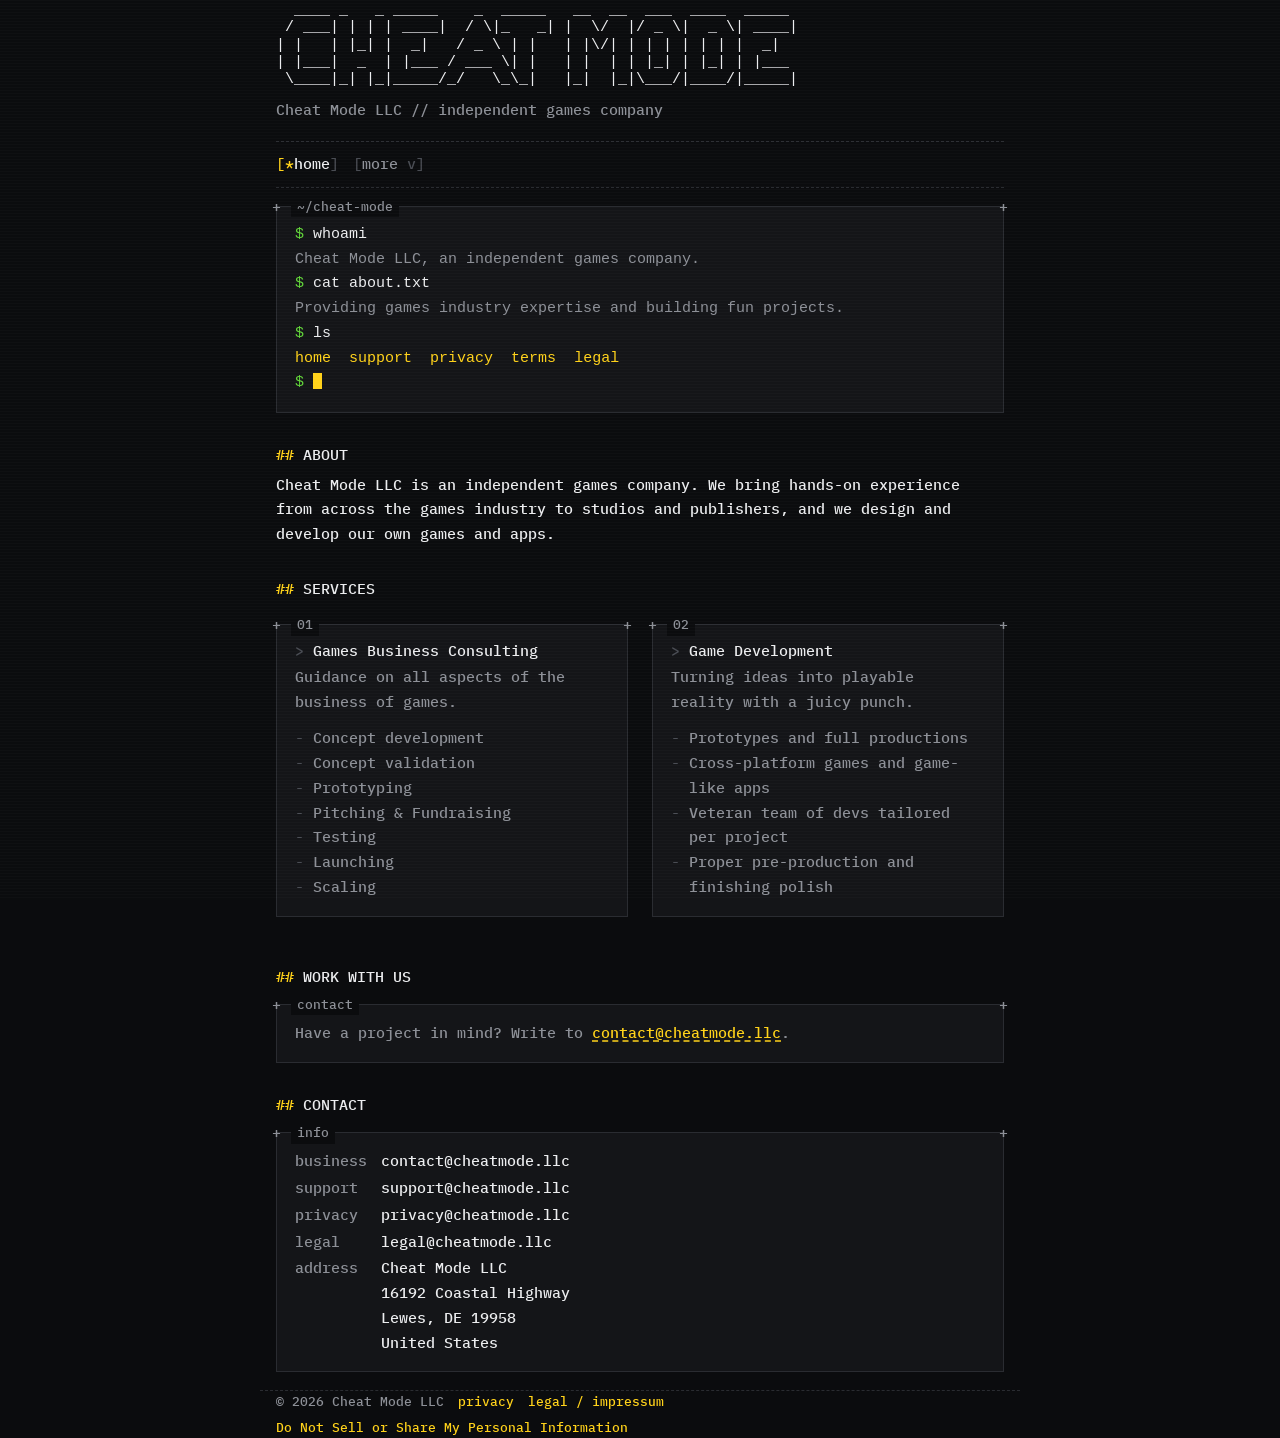
<file: index.html>
<!doctype html>
<html lang="en">
<head>
  <meta charset="utf-8">
  <meta name="viewport" content="width=device-width, initial-scale=1">
  <title>Cheat Mode LLC</title>
  <meta name="description" content="Cheat Mode LLC provides games industry expertise and builds fun projects.">
  <link rel="canonical" href="https://cheatmode.llc/">
  <meta name="theme-color" content="#0b0c0e">
  <meta name="referrer" content="strict-origin-when-cross-origin">
  <meta http-equiv="Content-Security-Policy" content="default-src 'self'; script-src 'self'; style-src 'self'; font-src 'self'; img-src 'self' data:; object-src 'none'; base-uri 'self'; form-action 'none'">
  <meta property="og:type" content="website">
  <meta property="og:site_name" content="Cheat Mode LLC">
  <meta property="og:title" content="Cheat Mode LLC">
  <meta property="og:description" content="Cheat Mode LLC provides games industry expertise and builds fun projects.">
  <meta property="og:url" content="https://cheatmode.llc/">
  <meta property="og:image" content="https://cheatmode.llc/assets/og-image.png">
  <meta property="og:image:width" content="1200">
  <meta property="og:image:height" content="630">
  <meta name="twitter:card" content="summary_large_image">
  <link rel="icon" href="assets/favicon.svg" type="image/svg+xml">
  <link rel="apple-touch-icon" href="assets/apple-touch-icon.png">
  <link rel="preload" href="assets/ibm-plex-mono-latin-500-normal.woff2" as="font" type="font/woff2" crossorigin>
  <link rel="stylesheet" href="assets/style.css">
</head>
<body>
  <header class="wrap">
    <a href="index.html" aria-label="Cheat Mode LLC home"><pre class="logo wide" aria-hidden="true">  ____ _   _ _____    _  _____   __  __  ___  ____  _____ 
 / ___| | | | ____|  / \|_   _| |  \/  |/ _ \|  _ \| ____|
| |   | |_| |  _|   / _ \ | |   | |\/| | | | | | | |  _|  
| |___|  _  | |___ / ___ \| |   | |  | | |_| | |_| | |___ 
 \____|_| |_|_____/_/   \_\_|   |_|  |_|\___/|____/|_____|</pre><pre class="logo stack" aria-hidden="true">  ____ _   _ _____    _  _____
 / ___| | | | ____|  / \|_   _|
| |   | |_| |  _|   / _ \ | |
| |___|  _  | |___ / ___ \| |
 \____|_| |_|_____/_/   \_\_|
 __  __  ___  ____  _____
|  \/  |/ _ \|  _ \| ____|
| |\/| | | | | | | |  _|
| |  | | |_| | |_| | |___
|_|  |_|\___/|____/|_____|</pre></a>
    <p class="tag">Cheat Mode LLC <span class="muted">// independent games company</span></p>
    <nav aria-label="Main">
      <a href="index.html" aria-current="page">home</a>
      <details class="more">
        <summary>more <span aria-hidden="true">v</span></summary>
        <div class="menu">
          <a href="support.html">support</a>
          <a href="privacy.html">privacy</a>
          <a href="terms.html">terms</a>
          <a href="legal.html">legal</a>
        </div>
      </details>
    </nav>
  </header>
  <main class="wrap">
    <h1 class="sr-only">Cheat Mode LLC</h1>
    <section class="box"><i class="c1"></i><i class="c2"></i>
      <span class="label">~/cheat-mode</span>
<pre class="term"><span class="p">$</span> <span class="c">whoami</span>
<span class="o">Cheat Mode LLC, an independent games company.</span>
<span class="p">$</span> <span class="c">cat about.txt</span>
<span class="o">Providing games industry expertise and building fun projects.</span>
<span class="p">$</span> <span class="c">ls</span>
<span class="o"><a href="index.html">home</a>  <a href="support.html">support</a>  <a href="privacy.html">privacy</a>  <a href="terms.html">terms</a>  <a href="legal.html">legal</a></span>
<span class="p">$</span> <span class="cursor" aria-hidden="true"></span></pre>
    </section>

    <h2>About</h2>
    <p>Cheat Mode LLC is an independent games company. We bring hands-on experience from across the games industry to studios and publishers, and we design and develop our own games and apps.</p>

    <h2>Services</h2>
    <div class="grid">
      <section class="box"><i class="c1"></i><i class="c2"></i>
        <span class="label">01</span>
        <h3>Games Business Consulting</h3>
        <p class="muted">Guidance on all aspects of the business of games.</p>
        <ul class="muted">
          <li>Concept development</li>
          <li>Concept validation</li>
          <li>Prototyping</li>
          <li>Pitching &amp; Fundraising</li>
          <li>Testing</li>
          <li>Launching</li>
          <li>Scaling</li>
        </ul>
      </section>
      <section class="box"><i class="c1"></i><i class="c2"></i>
        <span class="label">02</span>
        <h3>Game Development</h3>
        <p class="muted">Turning ideas into playable reality with a juicy punch.</p>
        <ul class="muted">
          <li>Prototypes and full productions</li>
          <li>Cross-platform games and game-like apps</li>
          <li>Veteran team of devs tailored per project</li>
          <li>Proper pre-production and finishing polish</li>
        </ul>
      </section>
    </div>

    <h2>Work with us</h2>
    <section class="box"><i class="c1"></i><i class="c2"></i>
      <span class="label">contact</span>
      <p class="muted">Have a project in mind? Write to <a href="mailto:contact@cheatmode.llc">contact@cheatmode.llc</a>.</p>
    </section>

    <h2>Contact</h2>
    <section class="box"><i class="c1"></i><i class="c2"></i>
      <span class="label">info</span>
      <dl>
        <dt>business</dt><dd>contact@cheatmode.llc</dd>
        <dt>support</dt><dd>support@cheatmode.llc</dd>
        <dt>privacy</dt><dd>privacy@cheatmode.llc</dd>
        <dt>legal</dt><dd>legal@cheatmode.llc</dd>
        <dt>address</dt><dd>Cheat Mode LLC<br>16192 Coastal Highway<br>Lewes, DE 19958<br>United States</dd>
      </dl>
    </section>

  </main>
  <footer class="wrap">
    <div class="row">
      <span>&copy; 2026 Cheat Mode LLC</span>
      <a href="privacy.html">privacy</a>
      <a href="legal.html">legal / impressum</a>
      <a href="privacy.html#choices">Do Not Sell or Share My Personal Information</a>
    </div>
  </footer>
  <script src="assets/nav.js" defer></script>
</body>
</html>
</file>
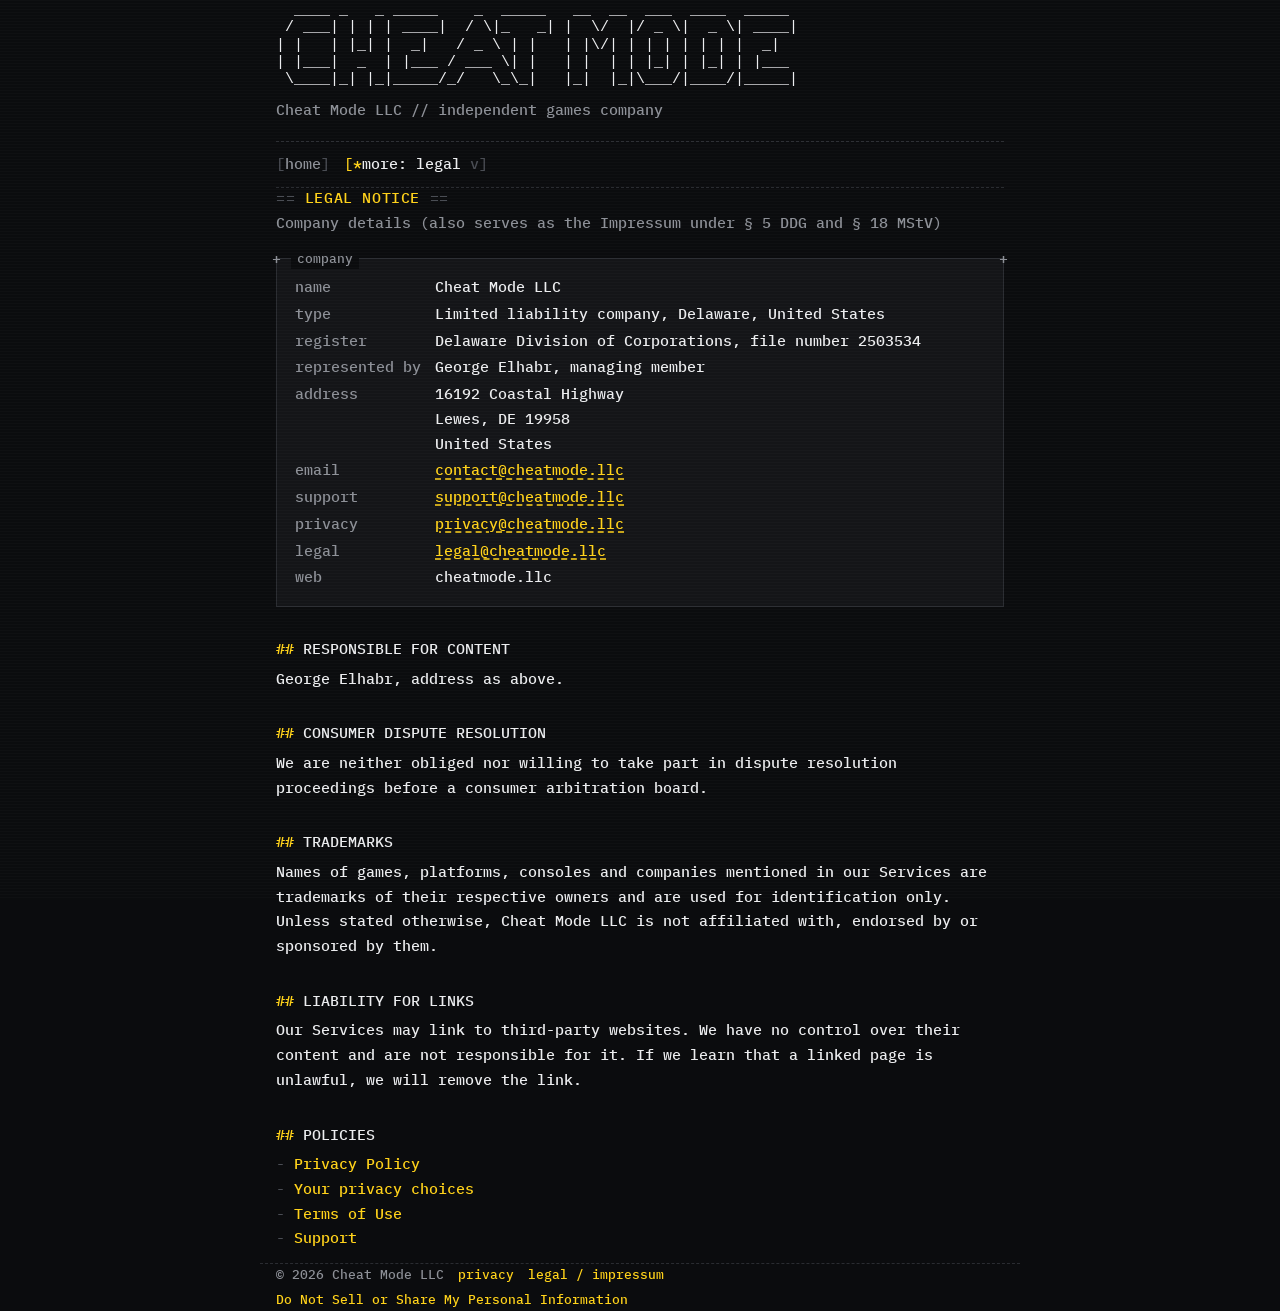
<file: legal.html>
<!doctype html>
<html lang="en">
<head>
  <meta charset="utf-8">
  <meta name="viewport" content="width=device-width, initial-scale=1">
  <title>Legal notice | Cheat Mode LLC</title>
  <meta name="description" content="Company details and trademark notice for Cheat Mode LLC.">
  <link rel="canonical" href="https://cheatmode.llc/legal">
  <meta name="theme-color" content="#0b0c0e">
  <meta name="referrer" content="strict-origin-when-cross-origin">
  <meta http-equiv="Content-Security-Policy" content="default-src 'self'; script-src 'self'; style-src 'self'; font-src 'self'; img-src 'self' data:; object-src 'none'; base-uri 'self'; form-action 'none'">
  <meta property="og:type" content="website">
  <meta property="og:site_name" content="Cheat Mode LLC">
  <meta property="og:title" content="Legal notice | Cheat Mode LLC">
  <meta property="og:description" content="Company details and trademark notice for Cheat Mode LLC.">
  <meta property="og:url" content="https://cheatmode.llc/legal">
  <meta property="og:image" content="https://cheatmode.llc/assets/og-image.png">
  <meta property="og:image:width" content="1200">
  <meta property="og:image:height" content="630">
  <meta name="twitter:card" content="summary_large_image">
  <link rel="icon" href="assets/favicon.svg" type="image/svg+xml">
  <link rel="apple-touch-icon" href="assets/apple-touch-icon.png">
  <link rel="preload" href="assets/ibm-plex-mono-latin-500-normal.woff2" as="font" type="font/woff2" crossorigin>
  <link rel="stylesheet" href="assets/style.css">
</head>
<body>
  <header class="wrap">
    <a href="index.html" aria-label="Cheat Mode LLC home"><pre class="logo wide" aria-hidden="true">  ____ _   _ _____    _  _____   __  __  ___  ____  _____ 
 / ___| | | | ____|  / \|_   _| |  \/  |/ _ \|  _ \| ____|
| |   | |_| |  _|   / _ \ | |   | |\/| | | | | | | |  _|  
| |___|  _  | |___ / ___ \| |   | |  | | |_| | |_| | |___ 
 \____|_| |_|_____/_/   \_\_|   |_|  |_|\___/|____/|_____|</pre><pre class="logo stack" aria-hidden="true">  ____ _   _ _____    _  _____
 / ___| | | | ____|  / \|_   _|
| |   | |_| |  _|   / _ \ | |
| |___|  _  | |___ / ___ \| |
 \____|_| |_|_____/_/   \_\_|
 __  __  ___  ____  _____
|  \/  |/ _ \|  _ \| ____|
| |\/| | | | | | | |  _|
| |  | | |_| | |_| | |___
|_|  |_|\___/|____/|_____|</pre></a>
    <p class="tag">Cheat Mode LLC <span class="muted">// independent games company</span></p>
    <nav aria-label="Main">
      <a href="index.html">home</a>
      <details class="more">
        <summary class="cur">more: legal <span aria-hidden="true">v</span></summary>
        <div class="menu">
          <a href="support.html">support</a>
          <a href="privacy.html">privacy</a>
          <a href="terms.html">terms</a>
          <a href="legal.html" aria-current="page">legal</a>
        </div>
      </details>
    </nav>
  </header>
  <main class="wrap">
    <h1>Legal notice</h1>
    <p class="meta">Company details (also serves as the Impressum under &sect; 5 DDG and &sect; 18 MStV)</p>

    <section class="box"><i class="c1"></i><i class="c2"></i>
      <span class="label">company</span>
      <dl>
        <dt>name</dt><dd>Cheat Mode LLC</dd>
        <dt>type</dt><dd>Limited liability company, Delaware, United States</dd>
        <dt>register</dt><dd>Delaware Division of Corporations, file number 2503534</dd>
        <dt>represented by</dt><dd>George Elhabr, managing member</dd>
        <dt>address</dt><dd>16192 Coastal Highway<br>Lewes, DE 19958<br>United States</dd>
        <dt>email</dt><dd><a href="mailto:contact@cheatmode.llc">contact@cheatmode.llc</a></dd>
        <dt>support</dt><dd><a href="mailto:support@cheatmode.llc">support@cheatmode.llc</a></dd>
        <dt>privacy</dt><dd><a href="mailto:privacy@cheatmode.llc">privacy@cheatmode.llc</a></dd>
        <dt>legal</dt><dd><a href="mailto:legal@cheatmode.llc">legal@cheatmode.llc</a></dd>
        <dt>web</dt><dd>cheatmode.llc</dd>
      </dl>
    </section>

    <h2>Responsible for content</h2>
    <p>George Elhabr, address as above.</p>

    <h2>Consumer dispute resolution</h2>
    <p>We are neither obliged nor willing to take part in dispute resolution proceedings before a consumer arbitration board.</p>

    <h2>Trademarks</h2>
    <p>Names of games, platforms, consoles and companies mentioned in our Services are trademarks of their respective owners and are used for identification only. Unless stated otherwise, Cheat Mode LLC is not affiliated with, endorsed by or sponsored by them.</p>

    <h2>Liability for links</h2>
    <p>Our Services may link to third-party websites. We have no control over their content and are not responsible for it. If we learn that a linked page is unlawful, we will remove the link.</p>

    <h2>Policies</h2>
    <ul>
      <li><a href="privacy.html">Privacy Policy</a></li>
      <li><a href="privacy.html#choices">Your privacy choices</a></li>
      <li><a href="terms.html">Terms of Use</a></li>
      <li><a href="support.html">Support</a></li>
    </ul>

  </main>
  <footer class="wrap">
    <div class="row">
      <span>&copy; 2026 Cheat Mode LLC</span>
      <a href="privacy.html">privacy</a>
      <a href="legal.html">legal / impressum</a>
      <a href="privacy.html#choices">Do Not Sell or Share My Personal Information</a>
    </div>
  </footer>
  <script src="assets/nav.js" defer></script>
</body>
</html>
</file>
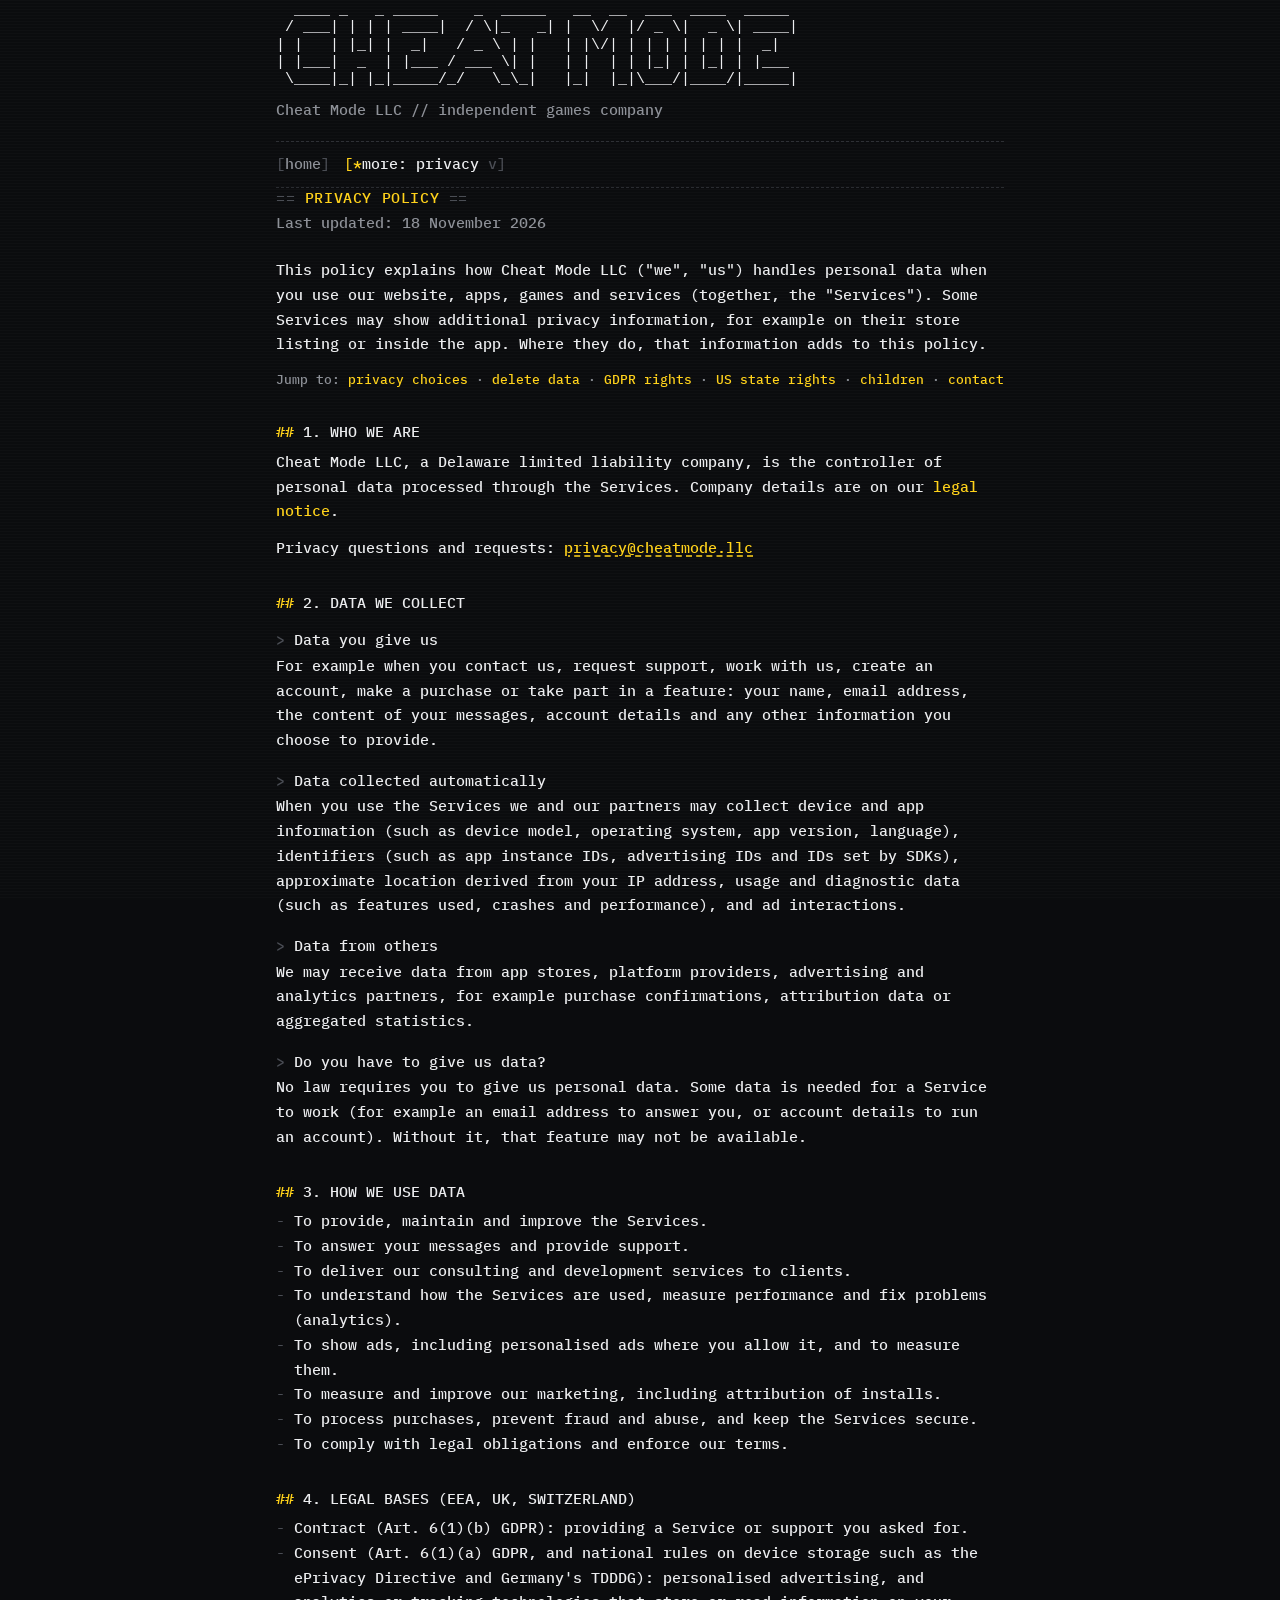
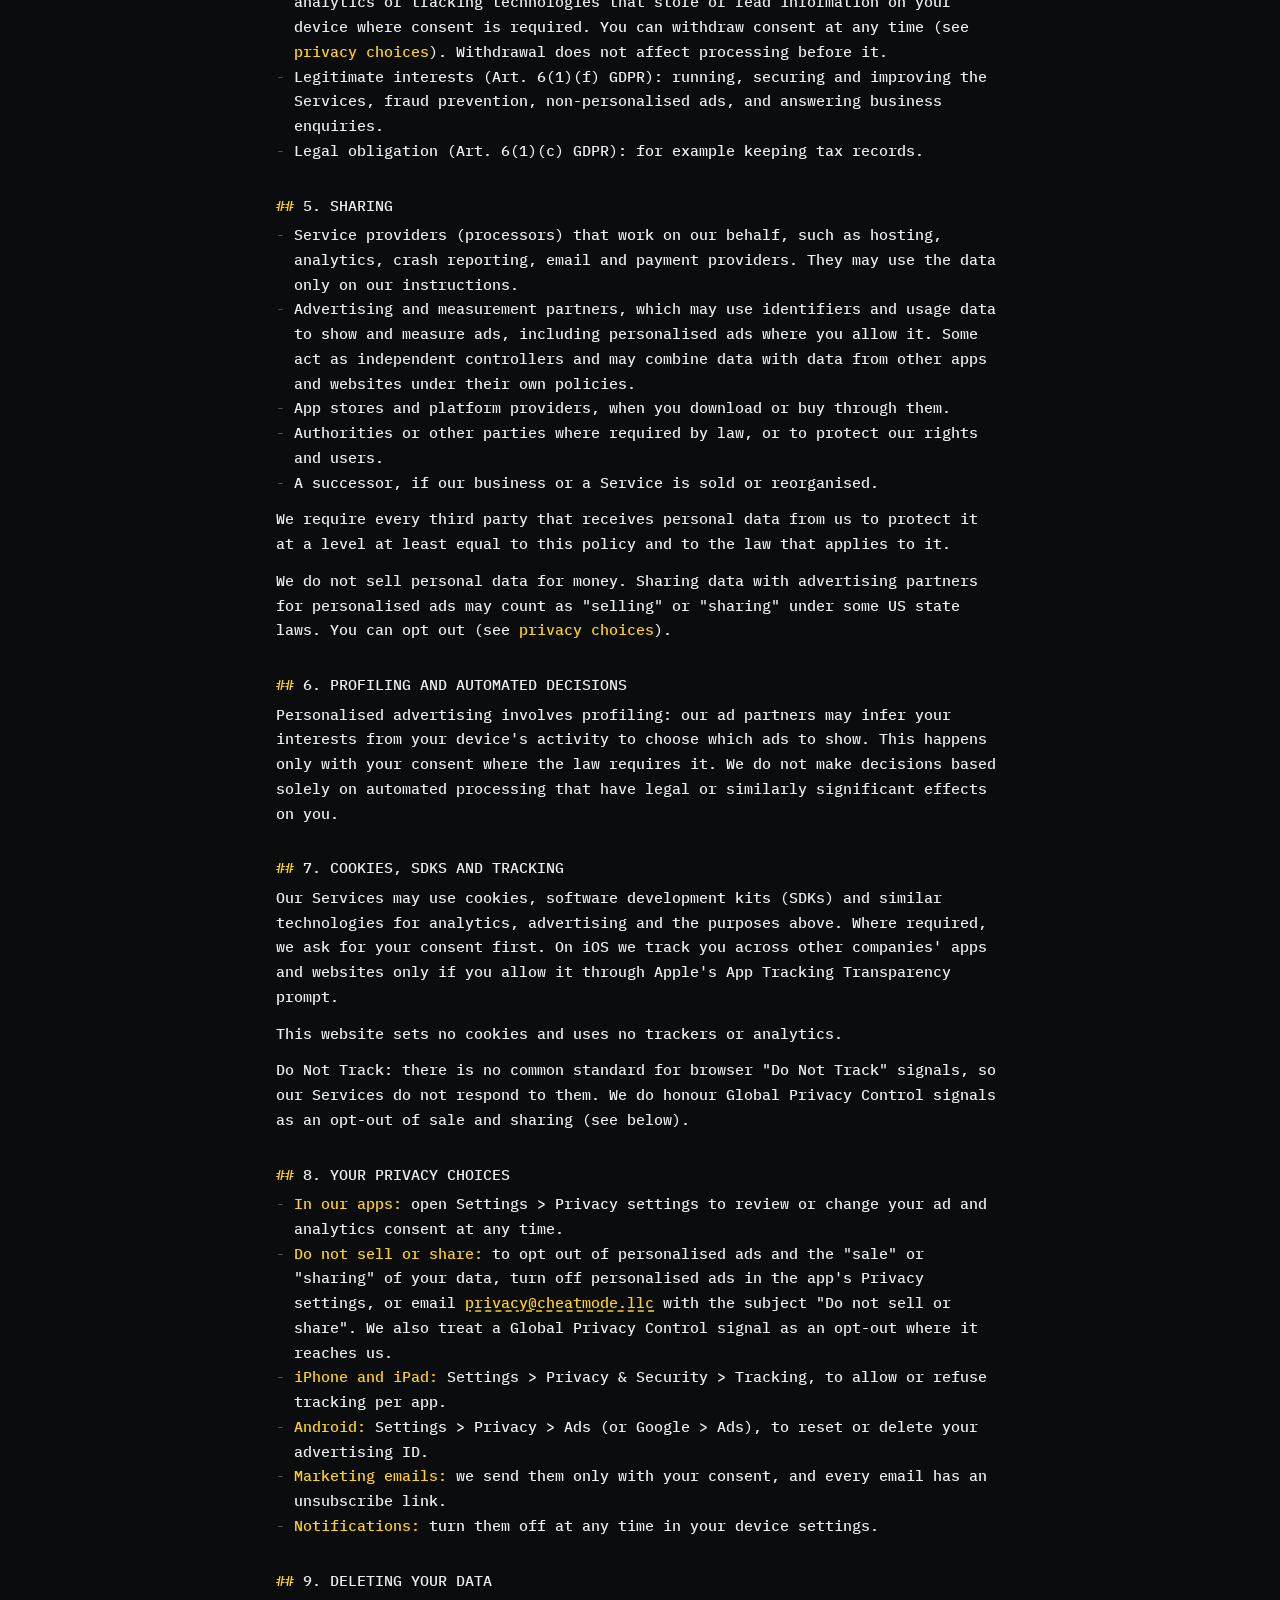
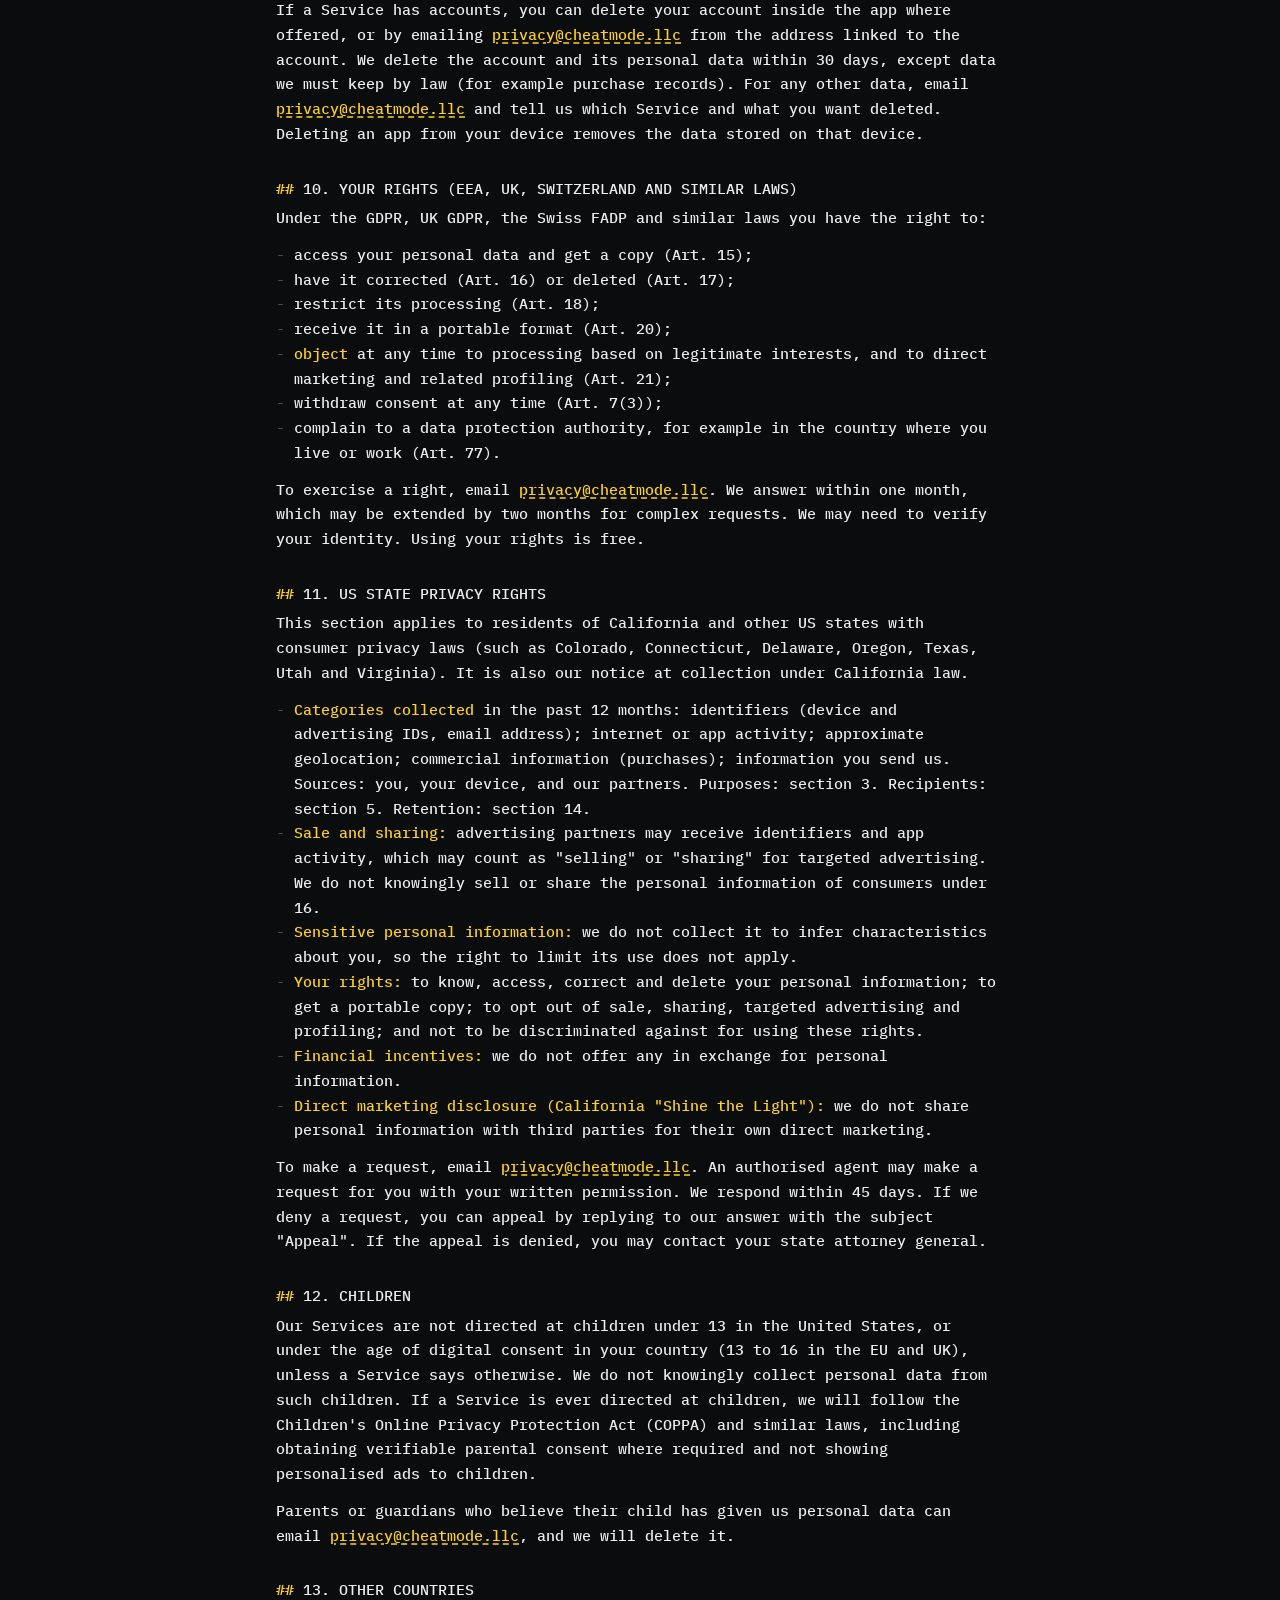
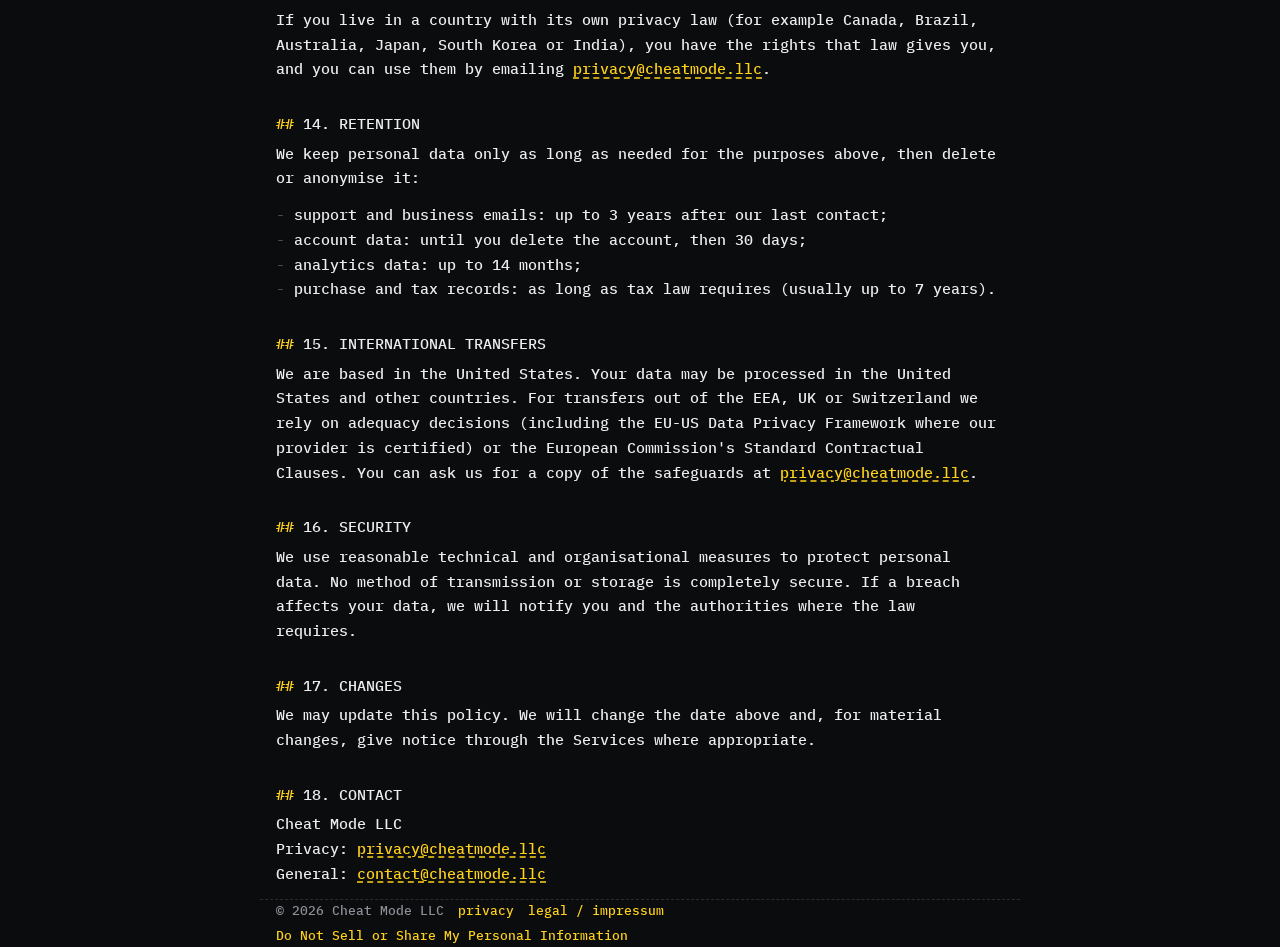
<file: privacy.html>
<!doctype html>
<html lang="en">
<head>
  <meta charset="utf-8">
  <meta name="viewport" content="width=device-width, initial-scale=1">
  <title>Privacy Policy | Cheat Mode LLC</title>
  <meta name="description" content="How Cheat Mode LLC handles personal data.">
  <link rel="canonical" href="https://cheatmode.llc/privacy">
  <meta name="theme-color" content="#0b0c0e">
  <meta name="referrer" content="strict-origin-when-cross-origin">
  <meta http-equiv="Content-Security-Policy" content="default-src 'self'; script-src 'self'; style-src 'self'; font-src 'self'; img-src 'self' data:; object-src 'none'; base-uri 'self'; form-action 'none'">
  <meta property="og:type" content="website">
  <meta property="og:site_name" content="Cheat Mode LLC">
  <meta property="og:title" content="Privacy Policy | Cheat Mode LLC">
  <meta property="og:description" content="How Cheat Mode LLC handles personal data.">
  <meta property="og:url" content="https://cheatmode.llc/privacy">
  <meta property="og:image" content="https://cheatmode.llc/assets/og-image.png">
  <meta property="og:image:width" content="1200">
  <meta property="og:image:height" content="630">
  <meta name="twitter:card" content="summary_large_image">
  <link rel="icon" href="assets/favicon.svg" type="image/svg+xml">
  <link rel="apple-touch-icon" href="assets/apple-touch-icon.png">
  <link rel="preload" href="assets/ibm-plex-mono-latin-500-normal.woff2" as="font" type="font/woff2" crossorigin>
  <link rel="stylesheet" href="assets/style.css">
</head>
<body>
  <header class="wrap">
    <a href="index.html" aria-label="Cheat Mode LLC home"><pre class="logo wide" aria-hidden="true">  ____ _   _ _____    _  _____   __  __  ___  ____  _____ 
 / ___| | | | ____|  / \|_   _| |  \/  |/ _ \|  _ \| ____|
| |   | |_| |  _|   / _ \ | |   | |\/| | | | | | | |  _|  
| |___|  _  | |___ / ___ \| |   | |  | | |_| | |_| | |___ 
 \____|_| |_|_____/_/   \_\_|   |_|  |_|\___/|____/|_____|</pre><pre class="logo stack" aria-hidden="true">  ____ _   _ _____    _  _____
 / ___| | | | ____|  / \|_   _|
| |   | |_| |  _|   / _ \ | |
| |___|  _  | |___ / ___ \| |
 \____|_| |_|_____/_/   \_\_|
 __  __  ___  ____  _____
|  \/  |/ _ \|  _ \| ____|
| |\/| | | | | | | |  _|
| |  | | |_| | |_| | |___
|_|  |_|\___/|____/|_____|</pre></a>
    <p class="tag">Cheat Mode LLC <span class="muted">// independent games company</span></p>
    <nav aria-label="Main">
      <a href="index.html">home</a>
      <details class="more">
        <summary class="cur">more: privacy <span aria-hidden="true">v</span></summary>
        <div class="menu">
          <a href="support.html">support</a>
          <a href="privacy.html" aria-current="page">privacy</a>
          <a href="terms.html">terms</a>
          <a href="legal.html">legal</a>
        </div>
      </details>
    </nav>
  </header>
  <main class="wrap">
    <h1>Privacy Policy</h1>
    <p class="meta">Last updated: 18 November 2026</p>

    <p>This policy explains how Cheat Mode LLC ("we", "us") handles personal data when you use our website, apps, games and services (together, the "Services"). Some Services may show additional privacy information, for example on their store listing or inside the app. Where they do, that information adds to this policy.</p>
    <p class="small">Jump to: <a href="privacy.html#choices">privacy choices</a> · <a href="privacy.html#delete">delete data</a> · <a href="privacy.html#rights">GDPR rights</a> · <a href="privacy.html#us-states">US state rights</a> · <a href="privacy.html#children">children</a> · <a href="privacy.html#contact">contact</a></p>

    <h2>1. Who we are</h2>
    <p>Cheat Mode LLC, a Delaware limited liability company, is the controller of personal data processed through the Services. Company details are on our <a href="legal.html">legal notice</a>.</p>
    <p>Privacy questions and requests: <a href="mailto:privacy@cheatmode.llc">privacy@cheatmode.llc</a></p>

    <h2>2. Data we collect</h2>
    <h3>Data you give us</h3>
    <p>For example when you contact us, request support, work with us, create an account, make a purchase or take part in a feature: your name, email address, the content of your messages, account details and any other information you choose to provide.</p>
    <h3>Data collected automatically</h3>
    <p>When you use the Services we and our partners may collect device and app information (such as device model, operating system, app version, language), identifiers (such as app instance IDs, advertising IDs and IDs set by SDKs), approximate location derived from your IP address, usage and diagnostic data (such as features used, crashes and performance), and ad interactions.</p>
    <h3>Data from others</h3>
    <p>We may receive data from app stores, platform providers, advertising and analytics partners, for example purchase confirmations, attribution data or aggregated statistics.</p>
    <h3>Do you have to give us data?</h3>
    <p>No law requires you to give us personal data. Some data is needed for a Service to work (for example an email address to answer you, or account details to run an account). Without it, that feature may not be available.</p>

    <h2>3. How we use data</h2>
    <ul>
      <li>To provide, maintain and improve the Services.</li>
      <li>To answer your messages and provide support.</li>
      <li>To deliver our consulting and development services to clients.</li>
      <li>To understand how the Services are used, measure performance and fix problems (analytics).</li>
      <li>To show ads, including personalised ads where you allow it, and to measure them.</li>
      <li>To measure and improve our marketing, including attribution of installs.</li>
      <li>To process purchases, prevent fraud and abuse, and keep the Services secure.</li>
      <li>To comply with legal obligations and enforce our terms.</li>
    </ul>

    <h2>4. Legal bases (EEA, UK, Switzerland)</h2>
    <ul>
      <li>Contract (Art. 6(1)(b) GDPR): providing a Service or support you asked for.</li>
      <li>Consent (Art. 6(1)(a) GDPR, and national rules on device storage such as the ePrivacy Directive and Germany's TDDDG): personalised advertising, and analytics or tracking technologies that store or read information on your device where consent is required. You can withdraw consent at any time (see <a href="privacy.html#choices">privacy choices</a>). Withdrawal does not affect processing before it.</li>
      <li>Legitimate interests (Art. 6(1)(f) GDPR): running, securing and improving the Services, fraud prevention, non-personalised ads, and answering business enquiries.</li>
      <li>Legal obligation (Art. 6(1)(c) GDPR): for example keeping tax records.</li>
    </ul>

    <h2>5. Sharing</h2>
    <ul>
      <li>Service providers (processors) that work on our behalf, such as hosting, analytics, crash reporting, email and payment providers. They may use the data only on our instructions.</li>
      <li>Advertising and measurement partners, which may use identifiers and usage data to show and measure ads, including personalised ads where you allow it. Some act as independent controllers and may combine data with data from other apps and websites under their own policies.</li>
      <li>App stores and platform providers, when you download or buy through them.</li>
      <li>Authorities or other parties where required by law, or to protect our rights and users.</li>
      <li>A successor, if our business or a Service is sold or reorganised.</li>
    </ul>
    <p>We require every third party that receives personal data from us to protect it at a level at least equal to this policy and to the law that applies to it.</p>
    <p>We do not sell personal data for money. Sharing data with advertising partners for personalised ads may count as "selling" or "sharing" under some US state laws. You can opt out (see <a href="privacy.html#choices">privacy choices</a>).</p>

    <h2>6. Profiling and automated decisions</h2>
    <p>Personalised advertising involves profiling: our ad partners may infer your interests from your device's activity to choose which ads to show. This happens only with your consent where the law requires it. We do not make decisions based solely on automated processing that have legal or similarly significant effects on you.</p>

    <h2>7. Cookies, SDKs and tracking</h2>
    <p>Our Services may use cookies, software development kits (SDKs) and similar technologies for analytics, advertising and the purposes above. Where required, we ask for your consent first. On iOS we track you across other companies' apps and websites only if you allow it through Apple's App Tracking Transparency prompt.</p>
    <p>This website sets no cookies and uses no trackers or analytics.</p>
    <p>Do Not Track: there is no common standard for browser "Do Not Track" signals, so our Services do not respond to them. We do honour Global Privacy Control signals as an opt-out of sale and sharing (see below).</p>

    <h2 id="choices">8. Your privacy choices</h2>
    <ul>
      <li><strong>In our apps:</strong> open Settings &gt; Privacy settings to review or change your ad and analytics consent at any time.</li>
      <li><strong>Do not sell or share:</strong> to opt out of personalised ads and the "sale" or "sharing" of your data, turn off personalised ads in the app's Privacy settings, or email <a href="mailto:privacy@cheatmode.llc">privacy@cheatmode.llc</a> with the subject "Do not sell or share". We also treat a Global Privacy Control signal as an opt-out where it reaches us.</li>
      <li><strong>iPhone and iPad:</strong> Settings &gt; Privacy &amp; Security &gt; Tracking, to allow or refuse tracking per app.</li>
      <li><strong>Android:</strong> Settings &gt; Privacy &gt; Ads (or Google &gt; Ads), to reset or delete your advertising ID.</li>
      <li><strong>Marketing emails:</strong> we send them only with your consent, and every email has an unsubscribe link.</li>
      <li><strong>Notifications:</strong> turn them off at any time in your device settings.</li>
    </ul>

    <h2 id="delete">9. Deleting your data</h2>
    <p>If a Service has accounts, you can delete your account inside the app where offered, or by emailing <a href="mailto:privacy@cheatmode.llc">privacy@cheatmode.llc</a> from the address linked to the account. We delete the account and its personal data within 30 days, except data we must keep by law (for example purchase records). For any other data, email <a href="mailto:privacy@cheatmode.llc">privacy@cheatmode.llc</a> and tell us which Service and what you want deleted. Deleting an app from your device removes the data stored on that device.</p>

    <h2 id="rights">10. Your rights (EEA, UK, Switzerland and similar laws)</h2>
    <p>Under the GDPR, UK GDPR, the Swiss FADP and similar laws you have the right to:</p>
    <ul>
      <li>access your personal data and get a copy (Art. 15);</li>
      <li>have it corrected (Art. 16) or deleted (Art. 17);</li>
      <li>restrict its processing (Art. 18);</li>
      <li>receive it in a portable format (Art. 20);</li>
      <li><strong>object</strong> at any time to processing based on legitimate interests, and to direct marketing and related profiling (Art. 21);</li>
      <li>withdraw consent at any time (Art. 7(3));</li>
      <li>complain to a data protection authority, for example in the country where you live or work (Art. 77).</li>
    </ul>
    <p>To exercise a right, email <a href="mailto:privacy@cheatmode.llc">privacy@cheatmode.llc</a>. We answer within one month, which may be extended by two months for complex requests. We may need to verify your identity. Using your rights is free.</p>

    <h2 id="us-states">11. US state privacy rights</h2>
    <p>This section applies to residents of California and other US states with consumer privacy laws (such as Colorado, Connecticut, Delaware, Oregon, Texas, Utah and Virginia). It is also our notice at collection under California law.</p>
    <ul>
      <li><strong>Categories collected</strong> in the past 12 months: identifiers (device and advertising IDs, email address); internet or app activity; approximate geolocation; commercial information (purchases); information you send us. Sources: you, your device, and our partners. Purposes: section 3. Recipients: section 5. Retention: section 14.</li>
      <li><strong>Sale and sharing:</strong> advertising partners may receive identifiers and app activity, which may count as "selling" or "sharing" for targeted advertising. We do not knowingly sell or share the personal information of consumers under 16.</li>
      <li><strong>Sensitive personal information:</strong> we do not collect it to infer characteristics about you, so the right to limit its use does not apply.</li>
      <li><strong>Your rights:</strong> to know, access, correct and delete your personal information; to get a portable copy; to opt out of sale, sharing, targeted advertising and profiling; and not to be discriminated against for using these rights.</li>
      <li><strong>Financial incentives:</strong> we do not offer any in exchange for personal information.</li>
      <li><strong>Direct marketing disclosure (California "Shine the Light"):</strong> we do not share personal information with third parties for their own direct marketing.</li>
    </ul>
    <p>To make a request, email <a href="mailto:privacy@cheatmode.llc">privacy@cheatmode.llc</a>. An authorised agent may make a request for you with your written permission. We respond within 45 days. If we deny a request, you can appeal by replying to our answer with the subject "Appeal". If the appeal is denied, you may contact your state attorney general.</p>

    <h2 id="children">12. Children</h2>
    <p>Our Services are not directed at children under 13 in the United States, or under the age of digital consent in your country (13 to 16 in the EU and UK), unless a Service says otherwise. We do not knowingly collect personal data from such children. If a Service is ever directed at children, we will follow the Children's Online Privacy Protection Act (COPPA) and similar laws, including obtaining verifiable parental consent where required and not showing personalised ads to children.</p>
    <p>Parents or guardians who believe their child has given us personal data can email <a href="mailto:privacy@cheatmode.llc">privacy@cheatmode.llc</a>, and we will delete it.</p>

    <h2>13. Other countries</h2>
    <p>If you live in a country with its own privacy law (for example Canada, Brazil, Australia, Japan, South Korea or India), you have the rights that law gives you, and you can use them by emailing <a href="mailto:privacy@cheatmode.llc">privacy@cheatmode.llc</a>.</p>

    <h2>14. Retention</h2>
    <p>We keep personal data only as long as needed for the purposes above, then delete or anonymise it:</p>
    <ul>
      <li>support and business emails: up to 3 years after our last contact;</li>
      <li>account data: until you delete the account, then 30 days;</li>
      <li>analytics data: up to 14 months;</li>
      <li>purchase and tax records: as long as tax law requires (usually up to 7 years).</li>
    </ul>

    <h2>15. International transfers</h2>
    <p>We are based in the United States. Your data may be processed in the United States and other countries. For transfers out of the EEA, UK or Switzerland we rely on adequacy decisions (including the EU-US Data Privacy Framework where our provider is certified) or the European Commission's Standard Contractual Clauses. You can ask us for a copy of the safeguards at <a href="mailto:privacy@cheatmode.llc">privacy@cheatmode.llc</a>.</p>

    <h2>16. Security</h2>
    <p>We use reasonable technical and organisational measures to protect personal data. No method of transmission or storage is completely secure. If a breach affects your data, we will notify you and the authorities where the law requires.</p>

    <h2>17. Changes</h2>
    <p>We may update this policy. We will change the date above and, for material changes, give notice through the Services where appropriate.</p>

    <h2 id="contact">18. Contact</h2>
    <p>Cheat Mode LLC<br>Privacy: <a href="mailto:privacy@cheatmode.llc">privacy@cheatmode.llc</a><br>General: <a href="mailto:contact@cheatmode.llc">contact@cheatmode.llc</a></p>

  </main>
  <footer class="wrap">
    <div class="row">
      <span>&copy; 2026 Cheat Mode LLC</span>
      <a href="privacy.html">privacy</a>
      <a href="legal.html">legal / impressum</a>
      <a href="privacy.html#choices">Do Not Sell or Share My Personal Information</a>
    </div>
  </footer>
  <script src="assets/nav.js" defer></script>
</body>
</html>
</file>
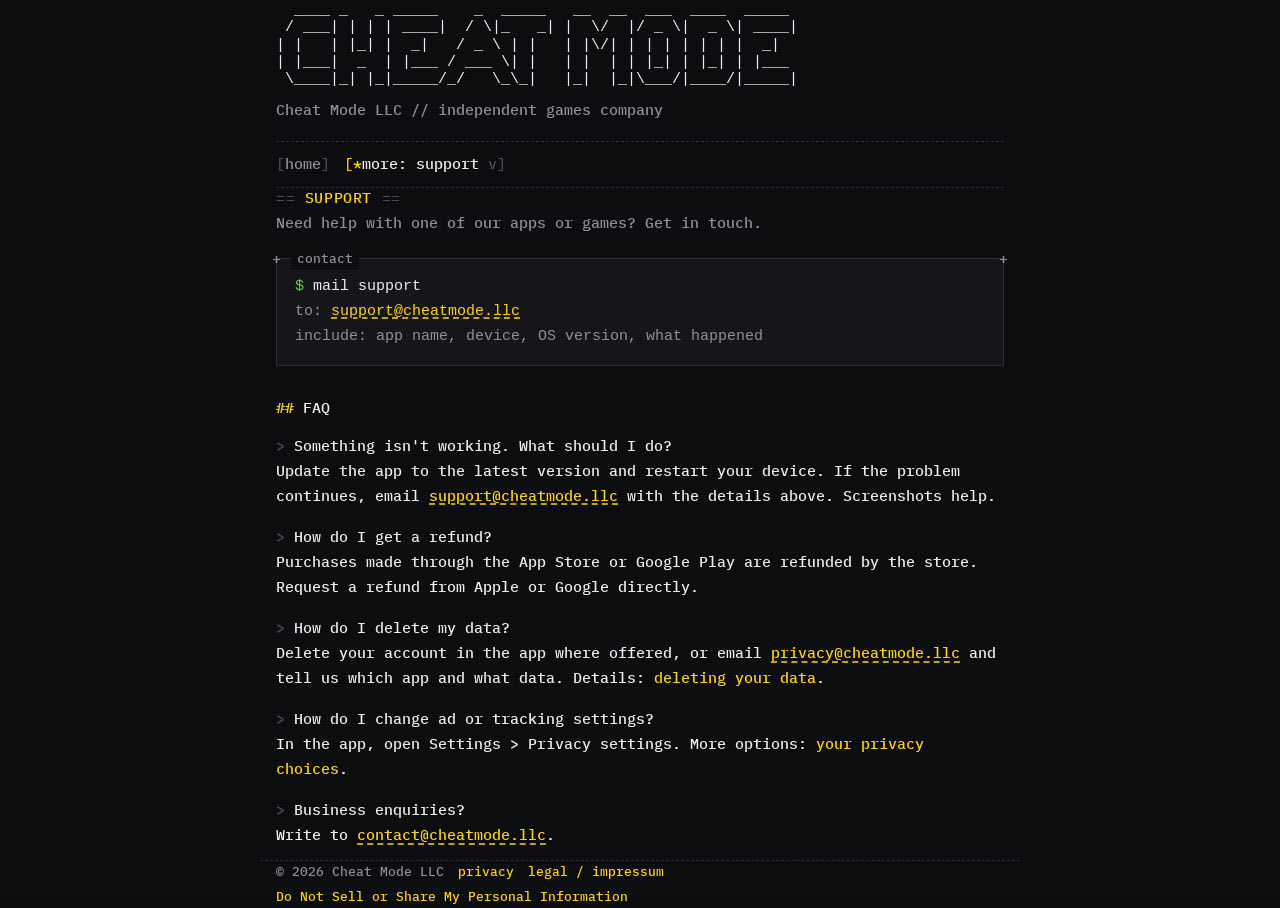
<file: support.html>
<!doctype html>
<html lang="en">
<head>
  <meta charset="utf-8">
  <meta name="viewport" content="width=device-width, initial-scale=1">
  <title>Support | Cheat Mode LLC</title>
  <meta name="description" content="Get help from Cheat Mode LLC.">
  <link rel="canonical" href="https://cheatmode.llc/support">
  <meta name="theme-color" content="#0b0c0e">
  <meta name="referrer" content="strict-origin-when-cross-origin">
  <meta http-equiv="Content-Security-Policy" content="default-src 'self'; script-src 'self'; style-src 'self'; font-src 'self'; img-src 'self' data:; object-src 'none'; base-uri 'self'; form-action 'none'">
  <meta property="og:type" content="website">
  <meta property="og:site_name" content="Cheat Mode LLC">
  <meta property="og:title" content="Support | Cheat Mode LLC">
  <meta property="og:description" content="Get help from Cheat Mode LLC.">
  <meta property="og:url" content="https://cheatmode.llc/support">
  <meta property="og:image" content="https://cheatmode.llc/assets/og-image.png">
  <meta property="og:image:width" content="1200">
  <meta property="og:image:height" content="630">
  <meta name="twitter:card" content="summary_large_image">
  <link rel="icon" href="assets/favicon.svg" type="image/svg+xml">
  <link rel="apple-touch-icon" href="assets/apple-touch-icon.png">
  <link rel="preload" href="assets/ibm-plex-mono-latin-500-normal.woff2" as="font" type="font/woff2" crossorigin>
  <link rel="stylesheet" href="assets/style.css">
</head>
<body>
  <header class="wrap">
    <a href="index.html" aria-label="Cheat Mode LLC home"><pre class="logo wide" aria-hidden="true">  ____ _   _ _____    _  _____   __  __  ___  ____  _____ 
 / ___| | | | ____|  / \|_   _| |  \/  |/ _ \|  _ \| ____|
| |   | |_| |  _|   / _ \ | |   | |\/| | | | | | | |  _|  
| |___|  _  | |___ / ___ \| |   | |  | | |_| | |_| | |___ 
 \____|_| |_|_____/_/   \_\_|   |_|  |_|\___/|____/|_____|</pre><pre class="logo stack" aria-hidden="true">  ____ _   _ _____    _  _____
 / ___| | | | ____|  / \|_   _|
| |   | |_| |  _|   / _ \ | |
| |___|  _  | |___ / ___ \| |
 \____|_| |_|_____/_/   \_\_|
 __  __  ___  ____  _____
|  \/  |/ _ \|  _ \| ____|
| |\/| | | | | | | |  _|
| |  | | |_| | |_| | |___
|_|  |_|\___/|____/|_____|</pre></a>
    <p class="tag">Cheat Mode LLC <span class="muted">// independent games company</span></p>
    <nav aria-label="Main">
      <a href="index.html">home</a>
      <details class="more">
        <summary class="cur">more: support <span aria-hidden="true">v</span></summary>
        <div class="menu">
          <a href="support.html" aria-current="page">support</a>
          <a href="privacy.html">privacy</a>
          <a href="terms.html">terms</a>
          <a href="legal.html">legal</a>
        </div>
      </details>
    </nav>
  </header>
  <main class="wrap">
    <h1>Support</h1>
    <p class="meta">Need help with one of our apps or games? Get in touch.</p>

    <section class="box"><i class="c1"></i><i class="c2"></i>
      <span class="label">contact</span>
<pre class="term"><span class="p">$</span> <span class="c">mail support</span>
<span class="o">to:</span> <a href="mailto:support@cheatmode.llc">support@cheatmode.llc</a>
<span class="o">include: app name, device, OS version, what happened</span></pre>
    </section>

    <h2>FAQ</h2>

    <h3>Something isn't working. What should I do?</h3>
    <p>Update the app to the latest version and restart your device. If the problem continues, email <a href="mailto:support@cheatmode.llc">support@cheatmode.llc</a> with the details above. Screenshots help.</p>

    <h3>How do I get a refund?</h3>
    <p>Purchases made through the App Store or Google Play are refunded by the store. Request a refund from Apple or Google directly.</p>

    <h3>How do I delete my data?</h3>
    <p>Delete your account in the app where offered, or email <a href="mailto:privacy@cheatmode.llc">privacy@cheatmode.llc</a> and tell us which app and what data. Details: <a href="privacy.html#delete">deleting your data</a>.</p>

    <h3>How do I change ad or tracking settings?</h3>
    <p>In the app, open Settings &gt; Privacy settings. More options: <a href="privacy.html#choices">your privacy choices</a>.</p>

    <h3>Business enquiries?</h3>
    <p>Write to <a href="mailto:contact@cheatmode.llc">contact@cheatmode.llc</a>.</p>

  </main>
  <footer class="wrap">
    <div class="row">
      <span>&copy; 2026 Cheat Mode LLC</span>
      <a href="privacy.html">privacy</a>
      <a href="legal.html">legal / impressum</a>
      <a href="privacy.html#choices">Do Not Sell or Share My Personal Information</a>
    </div>
  </footer>
  <script src="assets/nav.js" defer></script>
</body>
</html>
</file>
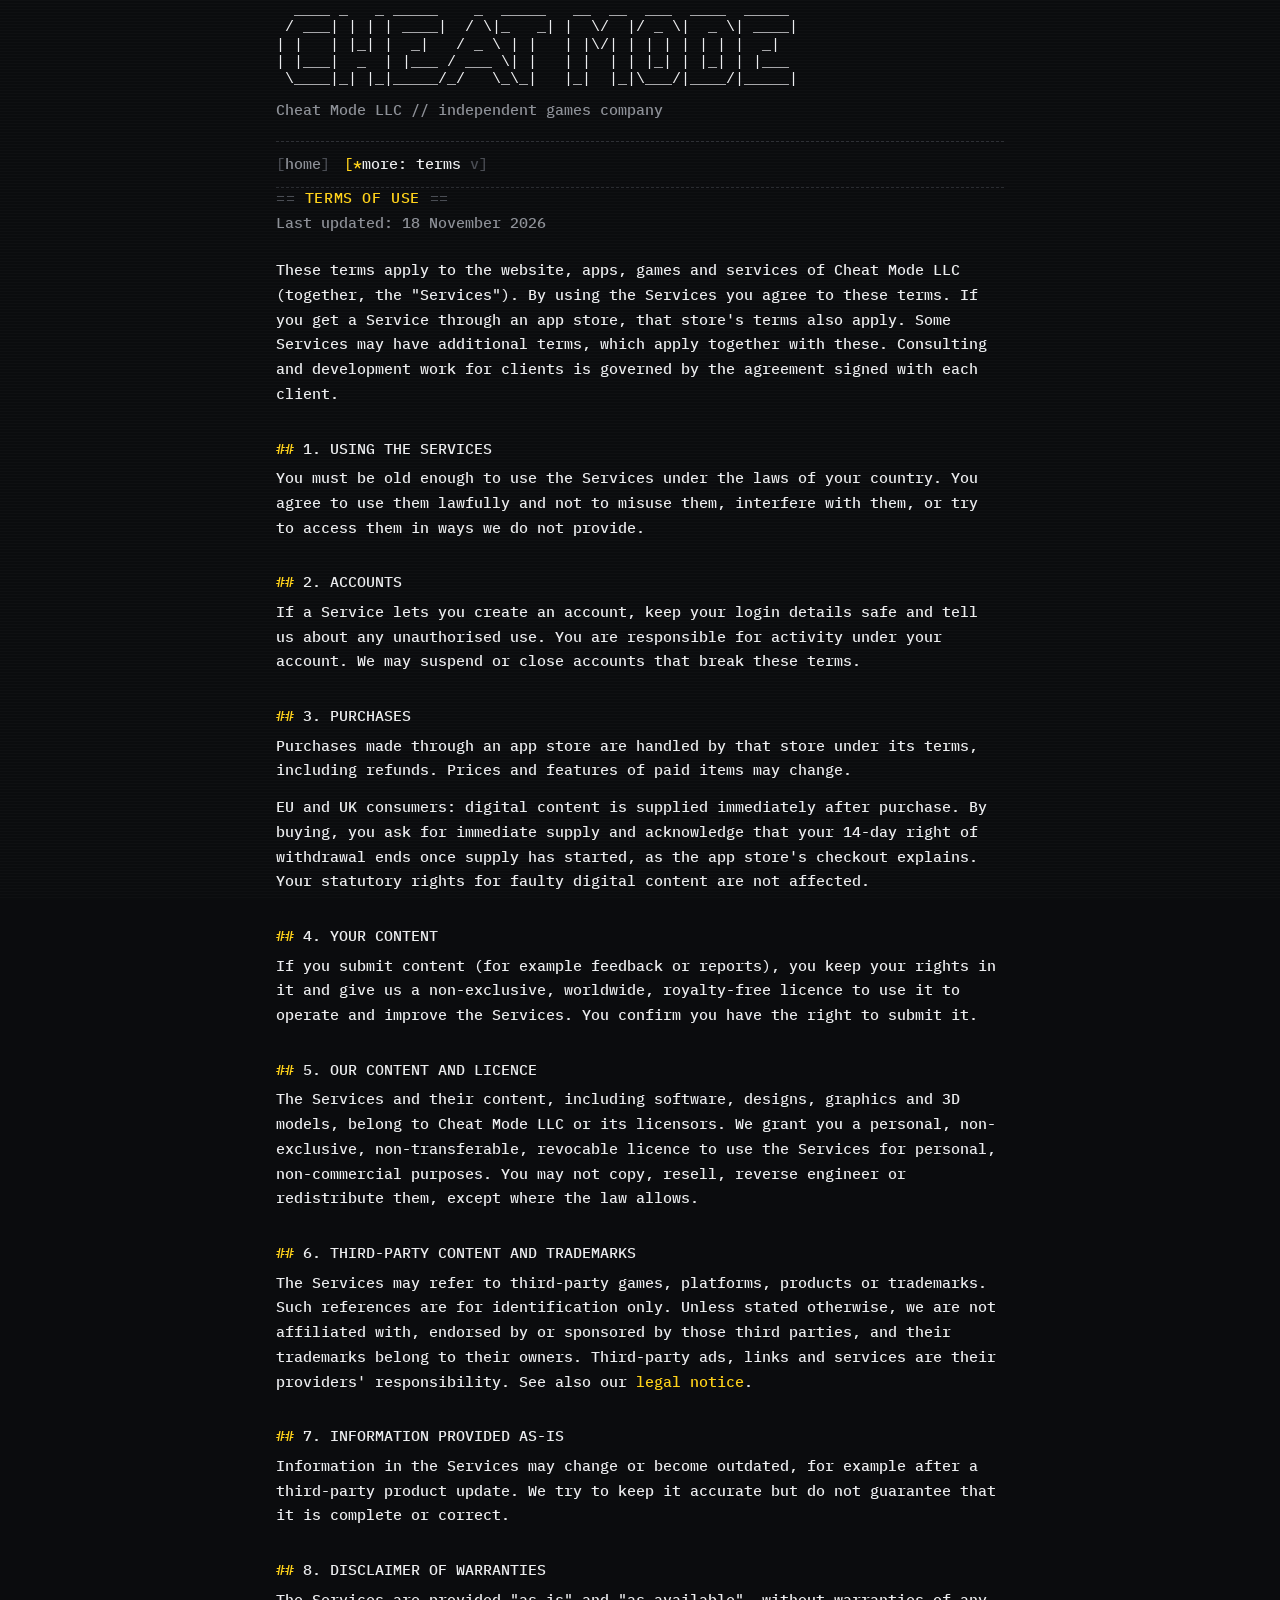
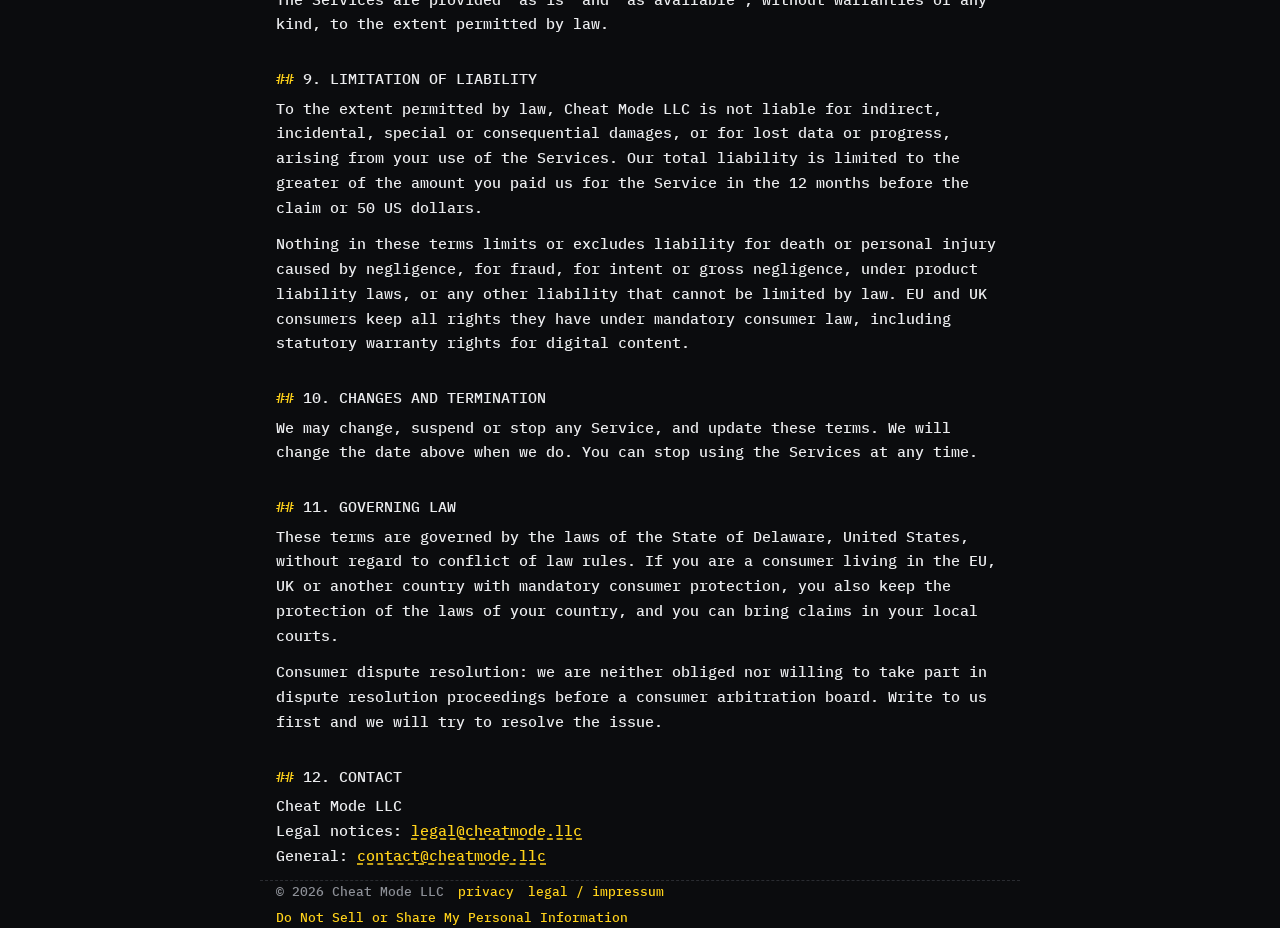
<file: terms.html>
<!doctype html>
<html lang="en">
<head>
  <meta charset="utf-8">
  <meta name="viewport" content="width=device-width, initial-scale=1">
  <title>Terms of Use | Cheat Mode LLC</title>
  <meta name="description" content="Terms of use for Cheat Mode LLC services.">
  <link rel="canonical" href="https://cheatmode.llc/terms">
  <meta name="theme-color" content="#0b0c0e">
  <meta name="referrer" content="strict-origin-when-cross-origin">
  <meta http-equiv="Content-Security-Policy" content="default-src 'self'; script-src 'self'; style-src 'self'; font-src 'self'; img-src 'self' data:; object-src 'none'; base-uri 'self'; form-action 'none'">
  <meta property="og:type" content="website">
  <meta property="og:site_name" content="Cheat Mode LLC">
  <meta property="og:title" content="Terms of Use | Cheat Mode LLC">
  <meta property="og:description" content="Terms of use for Cheat Mode LLC services.">
  <meta property="og:url" content="https://cheatmode.llc/terms">
  <meta property="og:image" content="https://cheatmode.llc/assets/og-image.png">
  <meta property="og:image:width" content="1200">
  <meta property="og:image:height" content="630">
  <meta name="twitter:card" content="summary_large_image">
  <link rel="icon" href="assets/favicon.svg" type="image/svg+xml">
  <link rel="apple-touch-icon" href="assets/apple-touch-icon.png">
  <link rel="preload" href="assets/ibm-plex-mono-latin-500-normal.woff2" as="font" type="font/woff2" crossorigin>
  <link rel="stylesheet" href="assets/style.css">
</head>
<body>
  <header class="wrap">
    <a href="index.html" aria-label="Cheat Mode LLC home"><pre class="logo wide" aria-hidden="true">  ____ _   _ _____    _  _____   __  __  ___  ____  _____ 
 / ___| | | | ____|  / \|_   _| |  \/  |/ _ \|  _ \| ____|
| |   | |_| |  _|   / _ \ | |   | |\/| | | | | | | |  _|  
| |___|  _  | |___ / ___ \| |   | |  | | |_| | |_| | |___ 
 \____|_| |_|_____/_/   \_\_|   |_|  |_|\___/|____/|_____|</pre><pre class="logo stack" aria-hidden="true">  ____ _   _ _____    _  _____
 / ___| | | | ____|  / \|_   _|
| |   | |_| |  _|   / _ \ | |
| |___|  _  | |___ / ___ \| |
 \____|_| |_|_____/_/   \_\_|
 __  __  ___  ____  _____
|  \/  |/ _ \|  _ \| ____|
| |\/| | | | | | | |  _|
| |  | | |_| | |_| | |___
|_|  |_|\___/|____/|_____|</pre></a>
    <p class="tag">Cheat Mode LLC <span class="muted">// independent games company</span></p>
    <nav aria-label="Main">
      <a href="index.html">home</a>
      <details class="more">
        <summary class="cur">more: terms <span aria-hidden="true">v</span></summary>
        <div class="menu">
          <a href="support.html">support</a>
          <a href="privacy.html">privacy</a>
          <a href="terms.html" aria-current="page">terms</a>
          <a href="legal.html">legal</a>
        </div>
      </details>
    </nav>
  </header>
  <main class="wrap">
    <h1>Terms of Use</h1>
    <p class="meta">Last updated: 18 November 2026</p>

    <p>These terms apply to the website, apps, games and services of Cheat Mode LLC (together, the "Services"). By using the Services you agree to these terms. If you get a Service through an app store, that store's terms also apply. Some Services may have additional terms, which apply together with these. Consulting and development work for clients is governed by the agreement signed with each client.</p>

    <h2>1. Using the Services</h2>
    <p>You must be old enough to use the Services under the laws of your country. You agree to use them lawfully and not to misuse them, interfere with them, or try to access them in ways we do not provide.</p>

    <h2>2. Accounts</h2>
    <p>If a Service lets you create an account, keep your login details safe and tell us about any unauthorised use. You are responsible for activity under your account. We may suspend or close accounts that break these terms.</p>

    <h2>3. Purchases</h2>
    <p>Purchases made through an app store are handled by that store under its terms, including refunds. Prices and features of paid items may change.</p>
    <p>EU and UK consumers: digital content is supplied immediately after purchase. By buying, you ask for immediate supply and acknowledge that your 14-day right of withdrawal ends once supply has started, as the app store's checkout explains. Your statutory rights for faulty digital content are not affected.</p>

    <h2>4. Your content</h2>
    <p>If you submit content (for example feedback or reports), you keep your rights in it and give us a non-exclusive, worldwide, royalty-free licence to use it to operate and improve the Services. You confirm you have the right to submit it.</p>

    <h2>5. Our content and licence</h2>
    <p>The Services and their content, including software, designs, graphics and 3D models, belong to Cheat Mode LLC or its licensors. We grant you a personal, non-exclusive, non-transferable, revocable licence to use the Services for personal, non-commercial purposes. You may not copy, resell, reverse engineer or redistribute them, except where the law allows.</p>

    <h2>6. Third-party content and trademarks</h2>
    <p>The Services may refer to third-party games, platforms, products or trademarks. Such references are for identification only. Unless stated otherwise, we are not affiliated with, endorsed by or sponsored by those third parties, and their trademarks belong to their owners. Third-party ads, links and services are their providers' responsibility. See also our <a href="legal.html">legal notice</a>.</p>

    <h2>7. Information provided as-is</h2>
    <p>Information in the Services may change or become outdated, for example after a third-party product update. We try to keep it accurate but do not guarantee that it is complete or correct.</p>

    <h2>8. Disclaimer of warranties</h2>
    <p>The Services are provided "as is" and "as available", without warranties of any kind, to the extent permitted by law.</p>

    <h2>9. Limitation of liability</h2>
    <p>To the extent permitted by law, Cheat Mode LLC is not liable for indirect, incidental, special or consequential damages, or for lost data or progress, arising from your use of the Services. Our total liability is limited to the greater of the amount you paid us for the Service in the 12 months before the claim or 50 US dollars.</p>
    <p>Nothing in these terms limits or excludes liability for death or personal injury caused by negligence, for fraud, for intent or gross negligence, under product liability laws, or any other liability that cannot be limited by law. EU and UK consumers keep all rights they have under mandatory consumer law, including statutory warranty rights for digital content.</p>

    <h2>10. Changes and termination</h2>
    <p>We may change, suspend or stop any Service, and update these terms. We will change the date above when we do. You can stop using the Services at any time.</p>

    <h2>11. Governing law</h2>
    <p>These terms are governed by the laws of the State of Delaware, United States, without regard to conflict of law rules. If you are a consumer living in the EU, UK or another country with mandatory consumer protection, you also keep the protection of the laws of your country, and you can bring claims in your local courts.</p>
    <p>Consumer dispute resolution: we are neither obliged nor willing to take part in dispute resolution proceedings before a consumer arbitration board. Write to us first and we will try to resolve the issue.</p>

    <h2>12. Contact</h2>
    <p>Cheat Mode LLC<br>Legal notices: <a href="mailto:legal@cheatmode.llc">legal@cheatmode.llc</a><br>General: <a href="mailto:contact@cheatmode.llc">contact@cheatmode.llc</a></p>

  </main>
  <footer class="wrap">
    <div class="row">
      <span>&copy; 2026 Cheat Mode LLC</span>
      <a href="privacy.html">privacy</a>
      <a href="legal.html">legal / impressum</a>
      <a href="privacy.html#choices">Do Not Sell or Share My Personal Information</a>
    </div>
  </footer>
  <script src="assets/nav.js" defer></script>
</body>
</html>
</file>
<file: assets/style.css>
@font-face {
  font-family: "Plex Mono";
  src: url("ibm-plex-mono-latin-500-normal.woff2") format("woff2");
  font-weight: 400 700;
  font-display: swap;
}

:root {
  color-scheme: dark;
  --bg: #0b0c0e;
  --panel: #141518;
  --fg: #ecedef;
  --muted: #8d9097;
  --dim: #4a4d54;
  --line: #2a2c31;
  --hot: #ffd21a;
  --red: #ff3b3b;
  --green: #62d63a;
  --blue: #3f8cff;
  --mono: "Plex Mono", ui-monospace, "SFMono-Regular", Menlo, Consolas, monospace;
}

* { box-sizing: border-box; }
html { -webkit-text-size-adjust: 100%; }
body {
  margin: 0;
  background: var(--bg);
  color: var(--fg);
  font: 15px/1.65 var(--mono);
  overflow-x: hidden;
}
/* faint scanlines */
body::before {
  content: "";
  position: fixed; inset: 0;
  pointer-events: none;
  background: repeating-linear-gradient(to bottom, rgba(255,255,255,.018) 0 1px, transparent 1px 3px);
  z-index: 10;
}

a { color: var(--hot); text-decoration: none; }
a:hover, a:focus-visible { background: var(--hot); color: var(--bg); outline: none; }
::selection { background: var(--hot); color: var(--bg); }

.wrap { max-width: 760px; margin: 0 auto; padding: 0 16px; }

/* ---------- header ---------- */
header { padding: 28px 0 8px; }
.logo {
  margin: 0;
  /* figlet art is 58 columns; 1ch of Plex Mono = 0.6em */
  font-size: min(15px, calc((100vw - 32px) / 35.5));
  line-height: 1.15;
  color: var(--fg);
  white-space: pre;
  overflow: hidden;
}
.logo { padding-top: 2px; }
.logo.stack { display: none; font-size: min(15px, calc((100vw - 32px) / 19)); }
@media (max-width: 560px) {
  .logo.wide { display: none; }
  .logo.stack { display: block; }
}
.logo:hover { background: none; color: var(--fg); }
.tag { color: var(--muted); margin: 10px 0 0; }

nav {
  display: flex; flex-wrap: wrap; gap: 4px 14px;
  margin: 18px 0 0;
  padding: 10px 0;
  border-top: 1px dashed var(--line);
  border-bottom: 1px dashed var(--line);
}
nav a { color: var(--muted); }
nav a::before { content: "["; color: var(--dim); }
nav a::after { content: "]"; color: var(--dim); }
nav a[aria-current="page"] { color: var(--fg); }
nav a[aria-current="page"]::before { content: "[*"; color: var(--hot); }
nav { align-items: baseline; }
.more { position: relative; }
.more summary { list-style: none; cursor: pointer; color: var(--muted); }
.more summary::-webkit-details-marker { display: none; }
.more summary::before { content: "["; color: var(--dim); }
.more summary::after { content: "]"; color: var(--dim); }
.more summary.cur { color: var(--fg); }
.more summary.cur::before { content: "[*"; color: var(--hot); }
.more summary:hover, .more summary:focus-visible { background: var(--hot); color: var(--bg); outline: none; }
.more summary:hover::before, .more summary:hover::after, .more summary:focus-visible::before, .more summary:focus-visible::after { color: inherit; }
.more[open] summary span { display: inline-block; transform: rotate(180deg); }
.more .menu {
  position: absolute; top: calc(100% + 8px); left: 0; z-index: 20;
  display: flex; flex-direction: column; gap: 2px;
  min-width: 15ch; padding: 10px 14px;
  background: var(--panel); border: 1px solid var(--line);
  box-shadow: 4px 4px 0 var(--bg), 5px 5px 0 var(--line);
}
.more .menu a { white-space: nowrap; }
nav a:hover::before, nav a:hover::after { color: inherit; }

/* ---------- content ---------- */
main { padding: 26px 0 40px; }

h1, h2, h3 { font-weight: 500; margin: 0; line-height: 1.3; }
h1 { font-size: 15px; color: var(--hot); text-transform: uppercase; letter-spacing: .04em; margin: 0 0 4px; }
h1::before { content: "== "; color: var(--dim); }
h1::after { content: " =="; color: var(--dim); }
h2 { font-size: 15px; margin: 32px 0 8px; text-transform: uppercase; }
h2::before { content: "## "; color: var(--hot); }
h3 { font-size: 15px; margin: 18px 0 4px; color: var(--fg); }
h3::before { content: "> "; color: var(--dim); }
p, ul, ol { margin: 0 0 12px; }
.meta { color: var(--muted); margin-bottom: 22px; }
ul { list-style: none; padding-left: 0; }
ul li { padding-left: 2ch; position: relative; }
ul li::before { content: "-"; position: absolute; left: 0; color: var(--dim); }
ol { padding-left: 3ch; }
ol li::marker { color: var(--hot); }
strong { font-weight: 500; color: var(--hot); }
.muted { color: var(--muted); }
hr { border: 0; margin: 28px 0; height: 1.65em; color: var(--dim); overflow: hidden; }
hr::before { content: "--------------------------------------------------------------------------------------------------------"; display: block; white-space: nowrap; }

/* ASCII box: + corners drawn with pseudo elements */
.box {
  position: relative;
  border: 1px solid var(--line);
  background: var(--panel);
  padding: 16px 18px;
  margin: 18px 0;
}
.box::before, .box::after, .box > .c1, .box > .c2 {
  content: "+"; position: absolute; color: var(--muted);
  line-height: 1; font-size: 15px; width: 1ch; text-align: center;
}
.box::before { top: -8px; left: -5px; }
.box::after { top: -8px; right: -5px; }
.box > .c1 { bottom: -7px; left: -5px; }
.box > .c2 { bottom: -7px; right: -5px; }
.box .label {
  position: absolute; top: -.85em; left: 14px;
  background: var(--bg); padding: 0 6px; color: var(--muted);
  font-size: 13px;
}

/* terminal block */
.term { white-space: pre-wrap; word-break: break-word; margin: 0; }
.term .p { color: var(--green); }
.term .c { color: var(--fg); }
.term .o { color: var(--muted); }
.cursor {
  display: inline-block; width: .6em; height: 1.1em; vertical-align: -.2em;
  background: var(--hot); animation: blink 1.05s steps(1) infinite;
}
@keyframes blink { 50% { opacity: 0; } }

/* controller art */
.pad {
  margin: 6px 0 0;
  white-space: pre;
  font-size: min(15px, calc((100vw - 72px) / 26.4));
  line-height: 1.2;
  color: var(--muted);
  overflow: hidden;
}
.pad .k { color: var(--fg); transition: color .08s, background .08s; }
.pad .k.on { background: var(--hot); color: var(--bg); }
.combo { margin: 10px 0 0; color: var(--muted); min-height: 1.65em; }
.combo b { font-weight: 500; color: var(--dim); }
.combo b.done { color: var(--fg); }
.combo b.now { color: var(--bg); background: var(--hot); }

.grid { display: grid; grid-template-columns: 1fr; gap: 0 24px; }
.grid > .box { margin: 18px 0; }
.grid > .box h3 { margin-top: 0; }
.grid > .box p:last-child, .box > p:last-child, .box ul:last-child { margin-bottom: 0; }
@media (min-width: 640px) { .grid { grid-template-columns: 1fr 1fr; } }

dl { margin: 0; display: grid; grid-template-columns: max-content 1fr; gap: 2px 14px; }
dt { color: var(--muted); }
dd { margin: 0; overflow-wrap: anywhere; }
@media (max-width: 420px) {
  dl { grid-template-columns: 1fr; }
  dd { margin-bottom: 8px; }
}

.small { font-size: 13px; color: var(--muted); }

/* ---------- footer ---------- */
footer {
  border-top: 1px dashed var(--line);
  padding: 20px 0 40px;
  color: var(--muted);
  font-size: 13px;
}
footer .who { margin: 0; }
footer .row { display: flex; flex-wrap: wrap; gap: 4px 14px; }

.todo { background: var(--red); color: #fff; padding: 0 4px; }

@media (prefers-reduced-motion: reduce) {
  .cursor { animation: none; }
  .pad .k { transition: none; }
}

/* email links read as links */
a[href^="mailto:"] { text-decoration: underline dashed; text-underline-offset: 3px; }

/* drop-down arrow uses the bracket grey */
.more summary span { color: var(--dim); }
.more summary:hover span, .more summary:focus-visible span { color: inherit; }

/* visible to screen readers and search engines only */
.sr-only { position: absolute; width: 1px; height: 1px; padding: 0; margin: -1px; overflow: hidden; clip: rect(0 0 0 0); white-space: nowrap; border: 0; }
</file>
